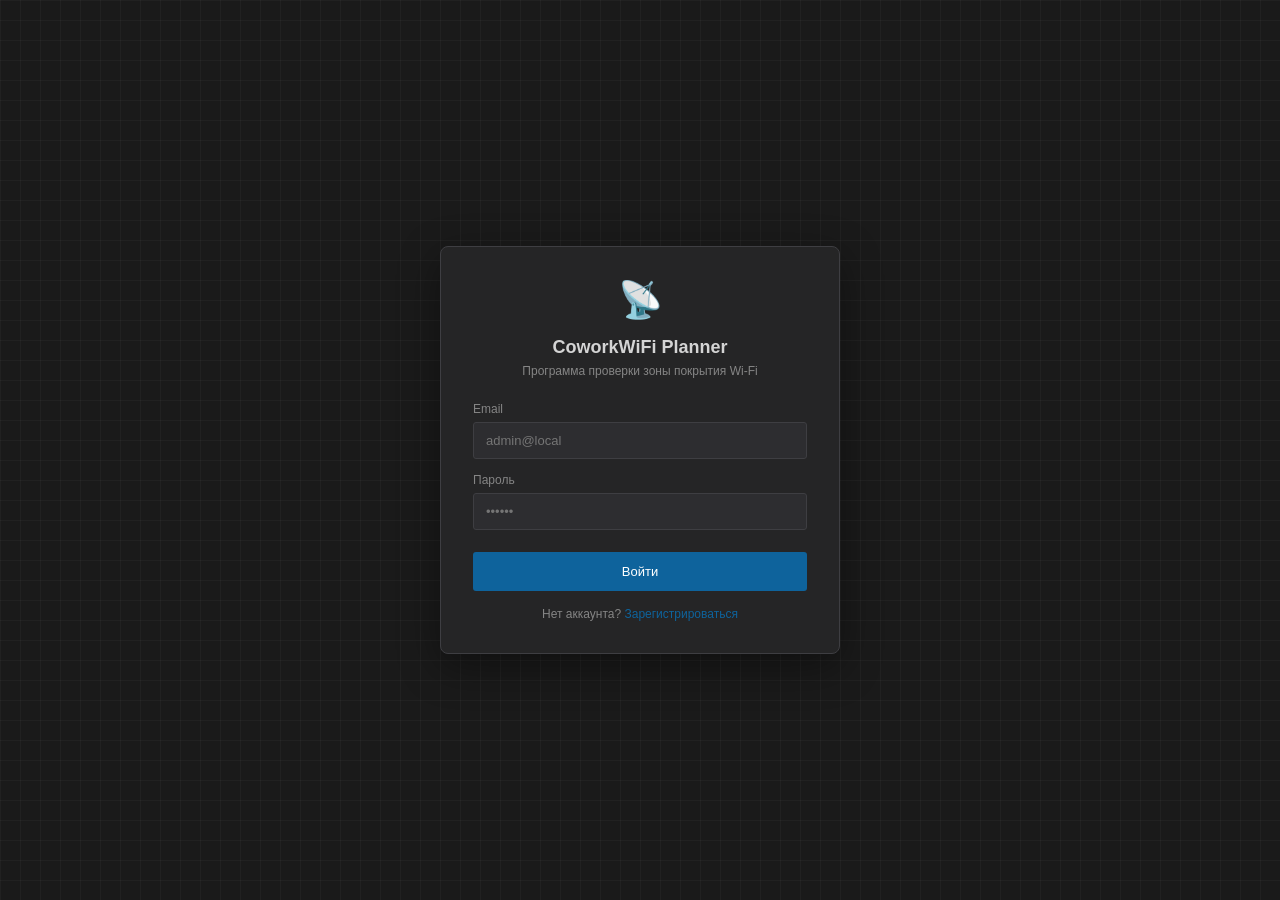
<file: static/index.html>
<!DOCTYPE html>
<html lang="ru" data-theme="dark">
<head>
<meta charset="UTF-8">
<meta name="viewport" content="width=device-width, initial-scale=1.0">
<title>CoworkWiFi Planner — Главная</title>
<link rel="icon" href="data:,">
<link rel="stylesheet" href="/static/css/style.css">
<script>
  (function () {
    var t = localStorage.getItem('cw_theme') || 'dark';
    document.documentElement.setAttribute('data-theme', t);
  })();
</script>
<style>
  .intro-block { border-bottom: 1px solid var(--border); padding: 32px 0 40px; margin-bottom: 32px; }
  .intro-block h1 { font-size: 28px; font-weight: 600; margin: 0 0 12px 0; color: var(--text); }
  .intro-block p { font-size: 14px; color: var(--text-dim); max-width: 720px; line-height: 1.6; margin-bottom: 24px; }
  .btn-action { background: var(--accent); color: #fff; border: none; padding: 10px 20px; font-size: 13px; font-weight: 500; border-radius: 4px; cursor: pointer; text-decoration: none; display: inline-block; transition: background 0.15s; }
  .btn-action:hover { background: var(--accent-hover); text-decoration: none; color: #fff; }
  .section-title { font-size: 18px; font-weight: 600; margin: 32px 0 20px; color: var(--text); }
  .feature-grid { display: grid; grid-template-columns: repeat(auto-fill, minmax(420px, 1fr)); gap: 24px; margin-bottom: 20px; }
  .feature-card { background: var(--panel); border: 1px solid var(--border); border-radius: 4px; padding: 28px; cursor: pointer; transition: border-color 0.15s, background-color 0.15s; display: flex; flex-direction: column; }
  .feature-card:hover { border-color: var(--accent); background-color: var(--panel-2); }
  .feature-card h3 { font-size: 16px; font-weight: 600; margin: 0 0 12px 0; color: var(--text); }
  .feature-card p { font-size: 13px; color: var(--text-dim); line-height: 1.6; margin: 0; flex-grow: 1; }
  .feature-card .read-more { font-size: 12px; color: var(--accent); margin-top: 16px; font-weight: 500; }
  .feature-modal { position: fixed; inset: 0; background: rgba(0, 0, 0, .7); display: none; align-items: center; justify-content: center; z-index: 1000; padding: 20px; }
  .feature-modal.show { display: flex; }
  .feature-modal-inner { background: var(--panel); border: 1px solid var(--border); border-radius: 6px; max-width: 600px; width: 100%; max-height: 80vh; overflow-y: auto; padding: 28px; position: relative; box-shadow: 0 10px 30px rgba(0, 0, 0, .5); }
  .feature-modal-close { position: absolute; top: 16px; right: 16px; background: transparent; border: none; color: var(--text-dim); cursor: pointer; display: flex; align-items: center; justify-content: center; }
  .feature-modal-close:hover { color: var(--text); }
  .feature-modal h2 { font-size: 18px; margin: 0 0 6px; color: var(--text); padding-right: 24px; }
  .feature-modal .fm-sub { font-size: 12px; color: var(--text-dim); margin-bottom: 20px; font-family: 'Consolas', monospace; }
  .feature-modal .fm-body { font-size: 14px; line-height: 1.7; color: var(--text); }
  .feature-modal .fm-body p { margin: 0 0 12px; }
  .feature-modal .fm-body ul { margin: 8px 0 12px 20px; padding: 0; }
  .feature-modal .fm-body li { margin-bottom: 6px; }
</style>
</head>
<body>

<header class="topbar-drawing">
  <div class="topbar-left">
    <a class="brand-link" href="/static/index.html">CoworkWiFi Planner</a>
    <a class="menu-item active" href="/static/index.html">Главная</a>
    <a class="menu-item" href="/static/editor.html">Редактор</a>
    <a class="menu-item" id="adminLink" href="/static/admin.html" style="display:none">Админ</a>
  </div>
  <div class="spacer"></div>
  <div class="topbar-right">
    <!-- Скрытые элементы редактора, чтобы шапка была идентичной -->
    <select id="projectSelect" style="display:none"></select>
    
    <button class="btn-icon" id="themeToggle" title="Тема">☀</button>
    <div class="avatar" id="userAvatar" title="Аккаунт">?</div>
    <span class="brand" id="userName" style="font-size:12px;font-weight:400;color:var(--text-dim)"></span>
    <button class="btn-icon" id="logoutBtn" title="Выйти">⏻</button>
  </div>
</header>

<main class="container">
  <div class="intro-block">
    <h1>CoworkWiFi Planner</h1>
    <p>Веб-приложение для проектирования беспроводной сети Wi-Fi в офисных помещениях и коворкингах. Позволяет создавать планы помещений с учетом материалов стен, размещать точки доступа, рассчитывать зоны покрытия и формировать отчетную документацию.</p>
    <a class="btn-action" href="/static/editor.html">Открыть редактор</a>
  </div>

  <div class="section-title">Модули системы</div>
  
  <div class="feature-grid">
    <div class="feature-card" data-feature="plan" tabindex="0">
      <h3>Редактор плана</h3>
      <p>Создание схем помещений с нуля. Поддержка стен с различными материалами (бетон, кирпич, стекло), дверей и мебели для точного моделирования затухания сигнала.</p>
      <div class="read-more">Подробнее →</div>
    </div>
    <div class="feature-card" data-feature="ap" tabindex="0">
      <h3>Точки доступа и оборудование</h3>
      <p>Размещение точек доступа из каталога реальных моделей, настройка мощности и частотных каналов. Функция автоматической расстановки с учетом нагрузки.</p>
      <div class="read-more">Подробнее →</div>
    </div>
    <div class="feature-card" data-feature="heatmap" tabindex="0">
      <h3>Тепловые карты и 3D</h3>
      <p>Расчет и визуализация уровня сигнала (RSSI), отношения сигнал/шум (SNR) и интерференции. Интерактивный 3D-просмотр рельефа покрытия.</p>
      <div class="read-more">Подробнее →</div>
    </div>
    <div class="feature-card" data-feature="export" tabindex="0">
      <h3>Экспорт данных</h3>
      <p>Формирование отчетов в форматах PDF и XLSX. Экспорт координат оборудования, стен и статистики покрытия в CSV для дальнейшего анализа.</p>
      <div class="read-more">Подробнее →</div>
    </div>
    <div class="feature-card" data-feature="roles" tabindex="0">
      <h3>Ролевая модель</h3>
      <p>Разграничение прав доступа для администраторов, инженеров и аналитиков. Ведение подробного журнала действий пользователей в системе.</p>
      <div class="read-more">Подробнее →</div>
    </div>
    <div class="feature-card" data-feature="infra" tabindex="0">
      <h3>Инфраструктура (СКС)</h3>
      <p>Расчет кабельных трасс (Cat5e), проверка длины сегментов и расчет PoE-бюджета для коммутаторов с выводом предупреждений о перегрузке.</p>
      <div class="read-more">Подробнее →</div>
    </div>
  </div>
</main>

<!-- Модалка -->
<div class="feature-modal" id="featureModal" role="dialog" aria-modal="true" aria-hidden="true">
  <div class="feature-modal-inner">
    <button class="feature-modal-close" id="featureModalClose" aria-label="Закрыть">
      <svg viewBox="0 0 100 100" fill="none" stroke="currentColor" stroke-width="12" stroke-linecap="round" stroke-linejoin="round" style="width:16px;height:16px;"><line x1="25" y1="25" x2="75" y2="75"></line><line x1="75" y1="25" x2="25" y2="75"></line></svg>
    </button>
    <h2 id="fmTitle"></h2>
    <div class="fm-sub" id="fmSub"></div>
    <div class="fm-body" id="fmBody"></div>
  </div>
</div>

<script src="/static/js/api.js" defer></script>

<script defer>
document.addEventListener('DOMContentLoaded', function () {
  'use strict';

  var themeBtn = document.getElementById('themeToggle');
  var currentTheme = document.documentElement.getAttribute('data-theme') || 'dark';
  themeBtn.textContent = currentTheme === 'dark' ? '☀' : '🌙';

  themeBtn.addEventListener('click', function () {
    var next = document.documentElement.getAttribute('data-theme') === 'dark' ? 'light' : 'dark';
    document.documentElement.setAttribute('data-theme', next);
    localStorage.setItem('cw_theme', next);
    themeBtn.textContent = next === 'dark' ? '☀' : '🌙';
  });

  if (!API.getToken()) { window.location.replace('/static/login.html'); return; }

  API.get('/api/auth/me').then(function (u) {
    document.getElementById('userName').textContent = u.full_name || '';
    document.getElementById('userAvatar').textContent = (u.full_name || '?').split(' ').map(function (s) { return s[0] || ''; }).join('').slice(0, 2).toUpperCase();
    if (u.role === 'admin') document.getElementById('adminLink').style.display = '';
  }).catch(function () {
    API.clearToken();
    window.location.replace('/static/login.html');
  });

  document.getElementById('logoutBtn').addEventListener('click', function () {
    API.clearToken();
    window.location.replace('/static/login.html');
  });

  var INFO = {
    plan: { title: 'Редактор плана', sub: 'Модуль построения схем', body: '<p>Редактор позволяет создавать план помещения с нуля. Включает в себя инструменты для рисования стен, добавления дверей и расстановки мебели.</p><p>Для стен доступно 5 типов материалов (бетон, кирпич, гипсокартон, дерево, стекло), каждый из которых имеет свой коэффициент затухания радиосигнала.</p>' },
    ap: { title: 'Точки доступа и оборудование', sub: 'Размещение и настройка', body: '<p>В системе реализован каталог реальных моделей точек доступа. Для каждой точки можно настроить мощность передатчика, коэффициент усиления антенны, рабочий диапазон и канал.</p><p>Функция автоматической расстановки подбирает оптимальное количество точек.</p>' },
    heatmap: { title: 'Тепловые карты и 3D', sub: 'Расчет покрытия', body: '<p>Модуль визуализации рассчитывает уровень сигнала (RSSI), отношение сигнал/шум (SNR) и уровень интерференции с использованием модели FSPL.</p><p>Доступен режим 3D-визуализации.</p>' },
    export: { title: 'Экспорт данных', sub: 'Отчетность', body: '<p>Система позволяет выгружать результаты в форматах:</p><ul><li>PDF — полный отчет.</li><li>XLSX — таблица с координатами.</li><li>CSV — данные для импорта.</li><li>PNG — изображение схемы.</li></ul>' },
    roles: { title: 'Ролевая модель', sub: 'Разграничение доступа', body: '<p>Доступ разделен на три роли:</p><ul><li>Администратор</li><li>Инженер</li><li>Аналитик</li></ul><p>Все действия фиксируются в журнале аудита.</p>' },
    infra: { title: 'Инфраструктура (СКС)', sub: 'Кабельная система', body: '<p>Модуль позволяет рассчитать длину кабельных трасс и проверить их соответствие стандартам. Расчет PoE-бюджета.</p>' }
  };

  var modal = document.getElementById('featureModal'), modalClose = document.getElementById('featureModalClose');

  function openFeature(key) {
    var f = INFO[key]; if (!f) return;
    document.getElementById('fmTitle').textContent = f.title;
    document.getElementById('fmSub').textContent = f.sub;
    document.getElementById('fmBody').innerHTML = f.body;
    var sw = window.innerWidth - document.documentElement.clientWidth;
    document.body.style.paddingRight = sw + 'px';
    modal.classList.add('show'); modal.setAttribute('aria-hidden', 'false'); document.body.style.overflow = 'hidden';
    setTimeout(function () { modalClose.focus(); }, 30);
  }

  function closeFeature() {
    modal.classList.remove('show'); modal.setAttribute('aria-hidden', 'true');
    document.body.style.overflow = ''; document.body.style.paddingRight = '';
  }

  document.querySelectorAll('.feature-card').forEach(function (card) {
    card.addEventListener('click', function () { openFeature(card.dataset.feature); });
    card.addEventListener('keydown', function (e) { if (e.key === 'Enter' || e.key === ' ') { e.preventDefault(); openFeature(card.dataset.feature); } });
  });

  modalClose.addEventListener('click', closeFeature);
  modal.addEventListener('click', function (e) { if (e.target === modal) closeFeature(); });
  document.addEventListener('keydown', function (e) { if (e.key === 'Escape' && modal.classList.contains('show')) closeFeature(); });
});
</script>
</body>
</html>
</file>
<file: static/css/style.css>
/* ============================================================
   CoworkWiFi Planner — общий стиль страниц (как редактор)
   Тёмная тема по умолчанию, светлая — по переключателю
   ============================================================ */

:root, [data-theme="dark"] {
  --bg:#1e1e1e; --panel:#252526; --panel-2:#2d2d30; --border:#3e3e42;
  --text:#d4d4d4; --text-dim:#858585; --accent:#0e639c; --accent-hover:#1177bb;
  --green:#4caf50; --yellow:#ffc107; --orange:#ff9800; --red:#f44336;
  --canvas:#1a1a1a; --grid:#2a2a2a;
}
[data-theme="light"] {
  --bg:#f5f5f5; --panel:#ffffff; --panel-2:#f0f0f0; --border:#d4d4d4;
  --text:#1e1e1e; --text-dim:#666; --accent:#0e639c; --accent-hover:#1177bb;
  --canvas:#fafafa; --grid:#e0e0e0;
}
* { box-sizing:border-box; margin:0; padding:0; }
html, body { min-height:100%;
  font-family:'Segoe UI', Tahoma, sans-serif; font-size:13px;
  background:var(--bg); color:var(--text); }

a { color:var(--accent); text-decoration:none; }
a:hover { text-decoration:underline; }

/* ============ Верхняя панель ============ */
.topbar-drawing { display:flex; align-items:center; gap:12px;
  padding:8px 16px; background:var(--panel); border-bottom:1px solid var(--border);
  position:sticky; top:0; z-index:10; }
.topbar-left, .topbar-right { display:flex; align-items:center; gap:4px; }
.brand { font-weight:600; color:var(--text); font-size:13px; }
.spacer { flex:1; }
.btn-icon { background:transparent; border:1px solid transparent; color:var(--text);
  width:32px; height:32px; border-radius:3px; cursor:pointer; font-size:14px;
  display:inline-flex; align-items:center; justify-content:center; }
.btn-icon:hover { background:var(--panel-2); border-color:var(--border); }
.btn-primary-sm { background:var(--accent); color:#fff; border:none; padding:6px 12px;
  border-radius:3px; cursor:pointer; font-size:12px; text-decoration:none;
  display:inline-flex; align-items:center; gap:4px; }
.btn-primary-sm:hover { background:var(--accent-hover); text-decoration:none; color:#fff; }
.btn-secondary { background:var(--panel-2); color:var(--text); border:1px solid var(--border);
  padding:6px 12px; border-radius:3px; cursor:pointer; font-size:12px;
  text-decoration:none; display:inline-flex; align-items:center; gap:4px; }
.btn-secondary:hover { background:var(--border); text-decoration:none; color:var(--text); }
.avatar { width:26px; height:26px; border-radius:50%; background:var(--accent);
  color:#fff; display:flex; align-items:center; justify-content:center;
  font-size:10px; font-weight:700; }
.sep { color:var(--border); }

.menu-item { padding:5px 10px; font-size:12px; color:var(--text-dim);
  text-decoration:none; border-radius:3px; }
.menu-item:hover { background:var(--panel-2); color:var(--text); text-decoration:none; }
.menu-item.active { background:var(--accent); color:#fff; }

/* ============ Контейнер ============ */
.container { max-width:1200px; margin:0 auto; padding:32px 20px; }
.container-narrow { max-width:800px; margin:0 auto; padding:32px 20px; }

h1 { font-size:20px; margin-bottom:16px; font-weight:600; }
h2 { font-size:16px; margin-bottom:14px; font-weight:600; }
h3 { font-size:14px; margin-bottom:10px; font-weight:600; }

/* ============ Кнопки ============ */
.btn { background:var(--panel-2); color:var(--text); border:1px solid var(--border);
  padding:8px 14px; border-radius:3px; cursor:pointer; font-size:12px;
  display:inline-flex; align-items:center; gap:6px; }
.btn:hover { background:var(--border); }
.btn-primary { background:var(--accent); color:#fff; border:none;
  padding:10px 20px; border-radius:3px; cursor:pointer; font-size:13px;
  font-weight:500; display:inline-flex; align-items:center; gap:6px; }
.btn-primary:hover { background:var(--accent-hover); }

/* ============ Карточки ============ */
.card { background:var(--panel); border:1px solid var(--border);
  border-radius:6px; padding:20px; margin-bottom:16px; }
.card h3 { color:var(--text); }

/* ============ Таблицы ============ */
.table-wrap { background:var(--panel); border:1px solid var(--border);
  border-radius:6px; overflow:hidden; }
.table { width:100%; border-collapse:collapse; font-size:12px; color:var(--text); }
.table th, .table td { padding:10px 14px; text-align:left;
  border-bottom:1px solid var(--border); }
.table th { background:var(--panel-2); font-weight:600; color:var(--text-dim);
  font-size:11px; text-transform:uppercase; letter-spacing:.5px; }
.table tr:last-child td { border-bottom:none; }
.table tr:hover td { background:var(--panel-2); }

/* ============ Бейджи ============ */
.badge { display:inline-block; padding:3px 9px; border-radius:10px;
  font-size:10px; font-weight:700; text-transform:uppercase; }
.badge.admin { background:#f4433620; color:#f44336; }
.badge.engineer { background:#2196f320; color:#2196f3; }
.badge.analyst { background:#9c27b020; color:#9c27b0; }
.badge.active { background:#4caf5020; color:#4caf50; }
.badge.blocked { background:#f4433620; color:#f44336; }

/* ============ Формы ============ */
.form-row { margin-bottom:14px; }
.form-row label { display:block; font-size:12px; color:var(--text-dim);
  margin-bottom:6px; font-weight:500; }
.form-row input, .form-row select, .form-row textarea {
  width:100%; background:var(--panel-2); border:1px solid var(--border);
  color:var(--text); padding:8px 10px; border-radius:3px; font-size:13px;
  outline:none; font-family:inherit;
}
.form-row input:focus, .form-row select:focus, .form-row textarea:focus {
  border-color:var(--accent);
}

/* ============ Модалки ============ */
.modal-mask { position:fixed; inset:0; background:rgba(0,0,0,.6);
  display:none; align-items:center; justify-content:center; z-index:100; }
.modal-mask.show { display:flex; }
.modal { background:var(--panel); border:1px solid var(--border);
  border-radius:6px; padding:24px; width:420px; max-width:90vw; color:var(--text); }
.modal h2 { font-size:16px; margin-bottom:16px; }
.modal label { display:block; font-size:11px; color:var(--text-dim);
  margin:10px 0 4px; }
.modal input, .modal select {
  width:100%; background:var(--panel-2); border:1px solid var(--border);
  color:var(--text); padding:8px 10px; border-radius:3px; font-size:13px; outline:none; }
.modal-btns { display:flex; justify-content:flex-end; gap:8px; margin-top:20px; }
.modal-btns button { padding:8px 16px; border-radius:3px; cursor:pointer;
  font-size:12px; border:1px solid var(--border); background:var(--panel-2);
  color:var(--text); }
.modal-btns button.ok { background:var(--accent); border-color:var(--accent); color:#fff; }
.modal-btns button.ok:hover { background:var(--accent-hover); }
.modal-btns button.cancel:hover { background:var(--border); }

/* ============ АВТОРИЗАЦИЯ ============ */
.auth-page { display:flex; align-items:center; justify-content:center;
  min-height:100vh; background:var(--canvas);
  background-image:
    linear-gradient(rgba(255,255,255,.03) 1px, transparent 1px),
    linear-gradient(90deg, rgba(255,255,255,.03) 1px, transparent 1px);
  background-size:20px 20px;
  padding:20px;
}
[data-theme="light"] .auth-page {
  background-image:
    linear-gradient(rgba(0,0,0,.03) 1px, transparent 1px),
    linear-gradient(90deg, rgba(0,0,0,.03) 1px, transparent 1px);
}
.auth-card { background:var(--panel); border:1px solid var(--border);
  border-radius:8px; padding:32px; width:100%; max-width:400px;
  box-shadow:0 12px 40px rgba(0,0,0,.4); }
.auth-card .logo { font-size:36px; text-align:center; margin-bottom:16px; }
.auth-card h1 { font-size:18px; text-align:center; margin-bottom:6px; }
.auth-card .subtitle { text-align:center; color:var(--text-dim);
  font-size:12px; margin-bottom:24px; }
.auth-card label { display:block; font-size:12px; color:var(--text-dim);
  margin-bottom:14px; }
.auth-card input, .auth-card select {
  width:100%; background:var(--panel-2); border:1px solid var(--border);
  color:var(--text); padding:10px 12px; border-radius:3px; margin-top:6px;
  font-size:13px; outline:none; }
.auth-card input:focus, .auth-card select:focus { border-color:var(--accent); }
.auth-card button[type="submit"] { width:100%; margin-top:8px; padding:12px;
  background:var(--accent); color:#fff; border:none; border-radius:3px;
  cursor:pointer; font-size:13px; font-weight:500; }
.auth-card button[type="submit"]:hover { background:var(--accent-hover); }
.auth-card .hint { text-align:center; font-size:12px; color:var(--text-dim);
  margin-top:16px; }
.auth-card .hint a { color:var(--accent); font-weight:500; }
.msg { margin-top:12px; text-align:center; font-size:12px; padding:8px;
  border-radius:3px; display:none; }
.msg.show { display:block; }
.msg.error { background:#f4433620; color:#f44336; }
.msg.success { background:#4caf5020; color:#4caf50; }

/* ============ ГЛАВНАЯ ============ */
.hero { text-align:center; padding:60px 20px 40px; }
.hero .logo { font-size:64px; margin-bottom:16px; }
.hero h1 { font-size:32px; font-weight:700; margin-bottom:12px;
  letter-spacing:-.5px; }
.hero .subtitle { font-size:15px; color:var(--text-dim); max-width:600px;
  margin:0 auto 32px; line-height:1.6; }
.hero-actions { display:flex; gap:12px; justify-content:center; flex-wrap:wrap; }
.hero-btn { padding:14px 32px; font-size:14px; border-radius:4px;
  background:var(--accent); color:#fff; border:none; cursor:pointer;
  text-decoration:none; display:inline-flex; align-items:center; gap:8px;
  font-weight:500; transition:transform .15s, background .15s; }
.hero-btn:hover { background:var(--accent-hover); transform:translateY(-2px);
  text-decoration:none; color:#fff; }

.features { display:grid; grid-template-columns:repeat(auto-fit, minmax(240px, 1fr));
  gap:16px; margin-top:40px; }
.feature { background:var(--panel); border:1px solid var(--border);
  border-radius:6px; padding:20px; transition:border-color .15s; }
.feature:hover { border-color:var(--accent); }
.feature-icon { font-size:24px; margin-bottom:10px; }
.feature h3 { font-size:14px; margin-bottom:6px; }
.feature p { font-size:12px; color:var(--text-dim); line-height:1.5; }

.about-card { background:var(--panel); border:1px solid var(--border);
  border-radius:6px; padding:24px; margin-top:32px; text-align:center; }
.about-card .uni { font-size:11px; text-transform:uppercase;
  letter-spacing:1px; color:var(--accent); font-weight:700; margin-bottom:12px; }
.about-card h2 { font-size:16px; margin-bottom:14px; line-height:1.4; }
.about-card p { font-size:12px; color:var(--text-dim); line-height:1.6;
  margin-bottom:10px; }
.about-divider { width:60px; height:2px; background:var(--accent);
  margin:18px auto; }
.author-info { display:flex; justify-content:center; gap:32px;
  flex-wrap:wrap; margin-top:16px; }
.author-item .lbl { font-size:10px; text-transform:uppercase; color:var(--text-dim);
  letter-spacing:.5px; margin-bottom:4px; }
.author-item .val { font-size:13px; font-weight:600; color:var(--text); }

/* ============ АДМИН-ПАНЕЛЬ ============ */
.tabs { display:flex; gap:0; border-bottom:1px solid var(--border);
  margin-bottom:24px; }
.tab { padding:10px 20px; background:transparent; border:none;
  color:var(--text-dim); cursor:pointer; font-size:13px;
  border-bottom:2px solid transparent; margin-bottom:-1px; }
.tab:hover { color:var(--text); }
.tab.active { color:var(--text); border-bottom-color:var(--accent); }

.metric-grid { display:grid;
  grid-template-columns:repeat(auto-fit, minmax(180px, 1fr));
  gap:14px; margin-bottom:24px; }
.metric-card { background:var(--panel); border:1px solid var(--border);
  border-radius:6px; padding:16px; }
.metric-card .label { font-size:10px; text-transform:uppercase;
  letter-spacing:.5px; color:var(--text-dim); margin-bottom:6px; font-weight:600; }
.metric-card .value { font-size:24px; font-weight:700; color:var(--text);
  line-height:1; }
.metric-card .sub { font-size:11px; color:var(--text-dim); margin-top:6px; }
.metric-card.accent { border-left:3px solid var(--accent); }
.metric-card.ok { border-left:3px solid var(--green); }
.metric-card.warn { border-left:3px solid var(--yellow); }

.chart-row { display:grid; grid-template-columns:1fr 1fr; gap:16px;
  margin-bottom:24px; }
.chart-box { background:var(--panel); border:1px solid var(--border);
  border-radius:6px; padding:16px; }
.chart-box h3 { font-size:12px; margin-bottom:14px; color:var(--text-dim);
  text-transform:uppercase; letter-spacing:.5px; }
.bar-chart { display:flex; align-items:flex-end; gap:6px; height:120px;
  padding-top:8px; }
.bar-col { flex:1; display:flex; flex-direction:column;
  align-items:center; justify-content:flex-end; height:100%; }
.bar-col .bar { width:100%; background:var(--accent); border-radius:2px 2px 0 0;
  min-height:2px; transition:height .3s; }
.bar-col .bar.ok { background:var(--green); }
.bar-col .bar-count { font-size:10px; color:var(--accent); font-weight:700;
  margin-bottom:2px; }
.bar-col .bar-label { font-size:10px; color:var(--text-dim); margin-top:6px; }

.role-row { display:flex; align-items:center; gap:10px; margin-bottom:10px;
  font-size:12px; }
.role-row .role-name { width:90px; color:var(--text-dim); }
.role-row .role-bar { flex:1; height:8px; background:var(--panel-2);
  border-radius:4px; overflow:hidden; }
.role-row .role-fill { height:100%; border-radius:4px; transition:width .3s; }
.role-row .role-count { width:36px; text-align:right; font-weight:600; }

.toolbar-bar { display:flex; justify-content:space-between;
  align-items:center; margin-bottom:14px; }
.toolbar-bar h2 { font-size:15px; margin:0; }

.empty { text-align:center; padding:40px 20px; color:var(--text-dim);
  font-size:12px; }
.empty .big { font-size:36px; opacity:.4; margin-bottom:8px; }

/* ============ Футер ============ */
.drawing-footer {
  display: flex;
  justify-content: center;
  align-items: center;
  padding: 6px 16px;
  border-top: 1px solid var(--border);
  background: var(--panel);
  font-size: 10px;
  color: var(--text-dim);
  text-transform: uppercase;
  letter-spacing: .5px;
  flex-shrink: 0;
}
/* ============ Скроллбар ============ */
::-webkit-scrollbar { width:8px; height:8px; }
::-webkit-scrollbar-track { background:var(--panel); }
::-webkit-scrollbar-thumb { background:var(--border); border-radius:4px; }
::-webkit-scrollbar-thumb:hover { background:#4f4f4f; }

@media (max-width: 700px) {
  .chart-row { grid-template-columns:1fr; }
  .hero h1 { font-size:24px; }
}
/* ============================================================
   Sticky footer — прижимает .drawing-footer к низу страницы
   Работает на страницах: index, measurements, admin
   Не затрагивает editor (footer внутри .editor-shell)
   Не затрагивает login (нет .drawing-footer)
   ============================================================ */
body:has(> .drawing-footer) {
  display: flex;
  flex-direction: column;
  min-height: 100vh;
}
body:has(> .drawing-footer) > main {
  flex: 1;
}
body > .drawing-footer {
  margin-top: auto;
  justify-content: center;
  text-align: center;
}
/* ============================================================
   Универсальная кнопка-крестик (закрытие)
   ============================================================ */
.btn-close {
  display: inline-flex;
  align-items: center;
  justify-content: center;
  background: transparent;
  border: none;
  color: var(--text-dim);
  cursor: pointer;
  padding: 4px;
  border-radius: 4px;
  transition: color .15s, background .15s;
  flex-shrink: 0;
}
.btn-close:hover {
  color: var(--red);
  background: rgba(244, 67, 54, 0.1);
}
.btn-close svg {
  width: 16px;
  height: 16px;
  pointer-events: none;
}

/* Для крупных крестиков в модалках (в правом верхнем углу) */
.modal-close-top {
  position: absolute;
  top: 12px;
  right: 12px;
  z-index: 10;
}
.modal-close-top svg {
  width: 20px;
  height: 20px;
}
/* ============================================================
   Шапка как в редакторе
   ============================================================ */
.topbar-drawing {
  display: flex;
  align-items: center;
  gap: 12px;
  padding: 8px 16px;
  background: var(--panel);
  border-bottom: 1px solid var(--border);
  position: sticky;
  top: 0;
  z-index: 10;
  flex-shrink: 0;
}
.topbar-left, .topbar-right { display: flex; align-items: center; gap: 4px; }
.brand { font-weight: 600; color: var(--text); font-size: 13px; }

a.brand-link {
  text-decoration: none;
  color: var(--text);
  font-weight: 600;
  font-size: 13px;
  cursor: pointer;
}
a.brand-link:hover { color: var(--accent); text-decoration: none; }

.menu-item {
  padding: 5px 10px;
  font-size: 12px;
  color: var(--text-dim);
  text-decoration: none;
  border-radius: 3px;
  white-space: nowrap;
}
.menu-item:hover {
  background: var(--panel-2);
  color: var(--text);
  text-decoration: none;
}
.menu-item.active {
  background: var(--accent);
  color: #fff;
}

.avatar {
  width: 26px;
  height: 26px;
  border-radius: 50%;
  background: var(--accent);
  color: #fff;
  display: flex;
  align-items: center;
  justify-content: center;
  font-size: 10px;
  font-weight: 700;
  margin-left: 6px;
  flex-shrink: 0;
}
.spacer { flex: 1; }

.btn-icon {
  background: transparent;
  border: 1px solid transparent;
  color: var(--text);
  width: 32px;
  height: 32px;
  border-radius: 3px;
  cursor: pointer;
  font-size: 14px;
  display: inline-flex;
  align-items: center;
  justify-content: center;
}
.btn-icon:hover { background: var(--panel-2); border-color: var(--border); }

.btn-primary-sm {
  background: var(--accent);
  color: #fff;
  border: none;
  padding: 6px 12px;
  border-radius: 3px;
  cursor: pointer;
  font-size: 12px;
}
.btn-primary-sm:hover { background: var(--accent-hover); }

.zoom-label { font-size: 11px; color: var(--text-dim); min-width: 38px; text-align: center; }
.sep { color: var(--border); }
</file>
